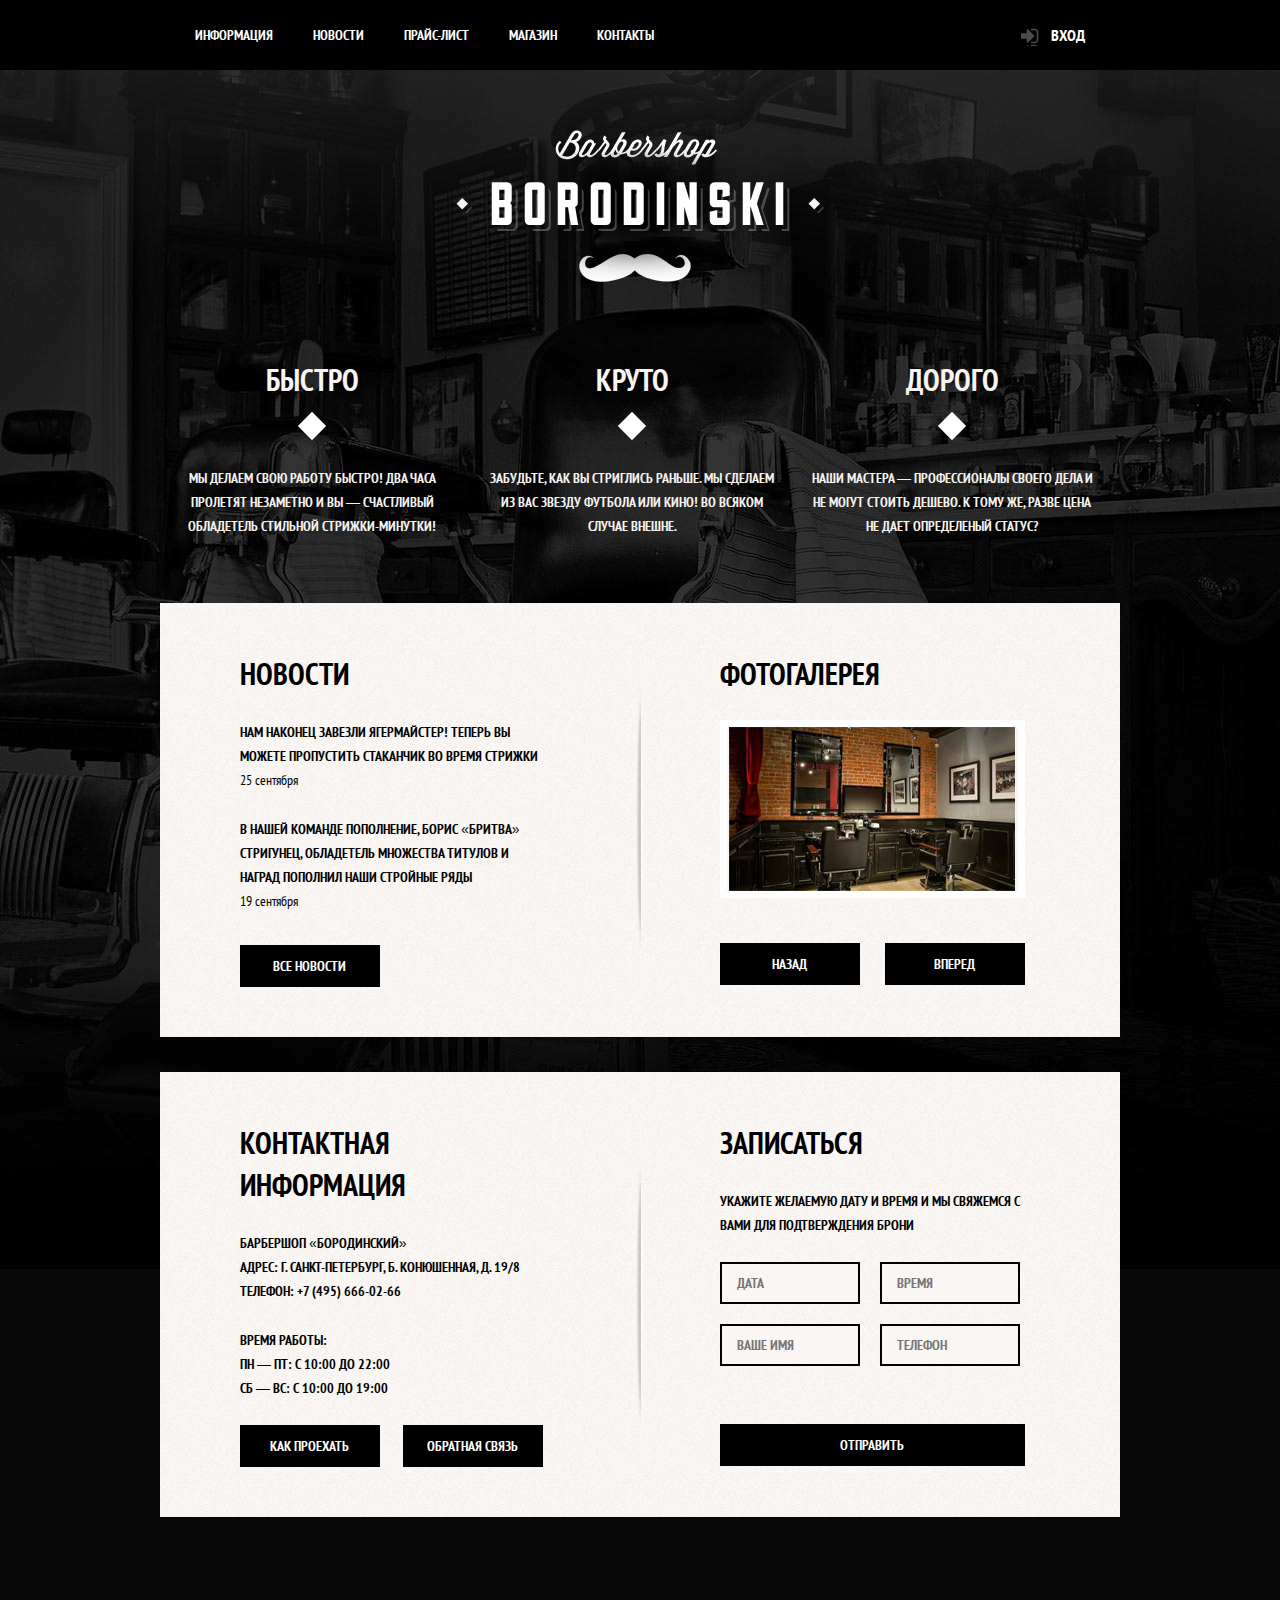
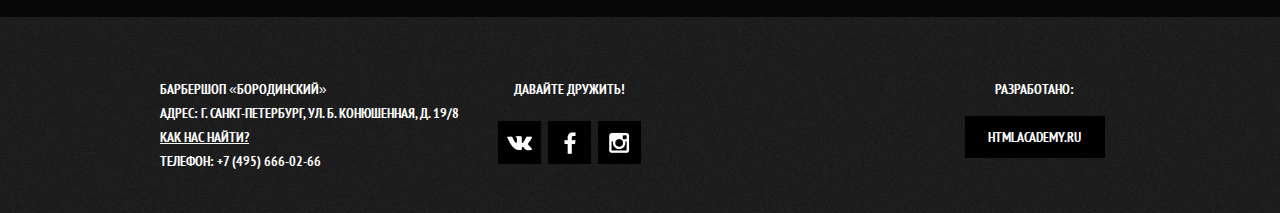
<file: src/index.html>
<!DOCTYPE html>
<html lang="ru">
<head>
  <meta charset="UTF-8">
  <meta name="viewport" content="width=device-width, initial-scale=1.0">
  <meta http-equiv="X-UA-Compatible" content="ie=edge">
  <link rel="stylesheet" href="assets/styles/style.css">
  <title>Барбершоп "Бородинский"</title>
</head>
<body class="main-body">

  <header class="main_header">
    <div class="top-menu">
      <div class="container">
        <div class="row top-menu__flex">
          <div class="col-md-10">
            <ul class="top-menu_nav">
              <li><a href="#">ИНФОРМАЦИЯ</a></li>
              <li><a href="#">НОВОСТИ</a></li>
              <li><a href="price.html" target="_blank">ПРАЙС-ЛИСТ</a></li>
              <li><a href="shop-page-2.html" target="_blank">МАГАЗИН</a></li>
              <li><a href="#">КОНТАКТЫ</a></li>
            </ul>
          </div>
          <div class="col-md-2 clearfix">
            <div class="user-block">
                <a href="#" class="login">ВХОД</a>
            </div>
          </div>
        </div>
      </div>
    </div>
  </header>
  <main class="container">
    <div class="row">
      <div class="col-md-12">
        <div class="big-logo">
            <img src="assets/images/big-logo.png" width="368" 
            height="204" alt="Барбершоп "Бородинский"">
        </div>
      </div>
      <section class="features">
        <div class="col-md-4">
          <div class="features-item">
            <b class="features-item_name">БЫСТРО</b>
            <p>МЫ ДЕЛАЕМ СВОЮ РАБОТУ БЫСТРО!
               ДВА ЧАСА ПРОЛЕТЯТ НЕЗАМЕТНО 
               И ВЫ — СЧАСТЛИВЫЙ ОБЛАДЕТЕЛЬ 
               СТИЛЬНОЙ СТРИЖКИ-МИНУТКИ!</p>
          </div>
        </div>
        <div class="col-md-4">
          <div class="features-item">
            <b class="features-item_name">КРУТО</b>
            <p>ЗАБУДЬТЕ, КАК ВЫ СТРИГЛИСЬ РАНЬШЕ.
                МЫ СДЕЛАЕМ ИЗ ВАС ЗВЕЗДУ ФУТБОЛА ИЛИ КИНО!
                ВО ВСЯКОМ СЛУЧАЕ ВНЕШНЕ.</p>
          </div>
        </div>
        <div class="col-md-4">
          <div class="features-item">
            <b class="features-item_name">ДОРОГО</b>
            <p>НАШИ МАСТЕРА — ПРОФЕССИОНАЛЫ СВОЕГО ДЕЛА
               И НЕ МОГУТ СТОИТЬ ДЕШЕВО. К ТОМУ ЖЕ, 
               РАЗВЕ ЦЕНА НЕ ДАЕТ ОПРЕДЕЛЕНЫЙ СТАТУС?</p>
          </div>
        </div>
      </section>
    </div>
        <div class="row index-content">
          <div class="col-md-1"></div>
          <div class="col-md-4">
            <h2 class="index-content_title">НОВОСТИ</h2>
            <ul class="news-preview">
              <li>
                <p>НАМ НАКОНЕЦ ЗАВЕЗЛИ ЯГЕРМАЙСТЕР! ТЕПЕРЬ ВЫ 
                  МОЖЕТЕ ПРОПУСТИТЬ СТАКАНЧИК ВО ВРЕМЯ СТРИЖКИ
                </p>
                <time datetime="2016-09-25">25 сентября</time>
              </li>
              <li>
                <p>В НАШЕЙ КОМАНДЕ ПОПОЛНЕНИЕ, БОРИС «БРИТВА» СТРИГУНЕЦ,
                   ОБЛАДЕТЕЛЬ МНОЖЕСТВА ТИТУЛОВ И НАГРАД ПОПОЛНИЛ НАШИ СТРОЙНЫЕ РЯДЫ
                </p>
                <time datetime="2016-09-19">19 сентября</time>
              </li>
            </ul>
            <a href="#" class="btn">ВСЕ НОВОСТИ</a>
          </div>
          <div class="col-md-1"></div>
          <div class="col-md-1"></div>
          <div class="col-md-4">
            <h2 class="index-content_title">ФОТОГАЛЕРЕЯ</h2>
            <div class="gallery">
              <figure class="gallery-content">
                <img src="assets/images/gallery-1.jpg" width="286" height="164" alt="barbeshop hall">
              </figure>
              <button class="btn gallery-prew">НАЗАД</button>
              <button class="btn gallery-next">ВПЕРЕД</button>
            </div>
          </div>
          <div class="col-md-1"></div>
        </div>
        <div class="row index-content">
          <div class="col-md-1"></div>
          <div class="col-md-4">
            <h2 class="index-content_title">КОНТАКТНАЯ ИНФОРМАЦИЯ</h2>
            <p>БАРБЕРШОП «БОРОДИНСКИЙ»<br>
                АДРЕС: Г. САНКТ-ПЕТЕРБУРГ, Б. КОНЮШЕННАЯ, Д. 19/8<br>
                ТЕЛЕФОН: +7 (495) 666-02-66</p>
            <p>ВРЕМЯ РАБОТЫ:<br>   
                ПН — ПТ: С 10:00 ДО 22:00<br>
                СБ — ВС: С 10:00 ДО 19:00</p>
            <a href="#" class="btn index-content-btn__left js-open-map">КАК ПРОЕХАТЬ</a>
            <a href="#" class="btn">ОБРАТНАЯ СВЯЗЬ</a>
          </div>
          <div class="col-md-1"></div>
          <div class="col-md-1"></div>
          <div class="col-md-4">
            <h2 class="index-content_title">ЗАПИСАТЬСЯ</h2>
            <p>УКАЖИТЕ ЖЕЛАЕМУЮ ДАТУ И ВРЕМЯ И МЫ СВЯЖЕМСЯ С ВАМИ ДЛЯ ПОДТВЕРЖДЕНИЯ БРОНИ</p>
            <form action="https://echo.htmlacademy.ru" method="post" class="meeting-form">
              <input type="text" class="left-input" name="date" value="" placeholder="ДАТА">
              <input type="text" name="time" value="" placeholder="ВРЕМЯ">
              <input type="text" class="left-input" name="name" value="" placeholder="ВАШЕ ИМЯ">
              <input type="tel" name="phone" value="" placeholder="ТЕЛЕФОН">
              <button class="btn" type="button">ОТПРАВИТЬ</button>
            </form>
          </div>
          <div class="col-md-1"></div>
        </div>
  </main>

  <footer class="main-footer">
    <div class="container">
      <div class="row">
        <div class="col-md-4">
          <secton class="footer-contact">
              БАРБЕРШОП «БОРОДИНСКИЙ»<br>
              АДРЕС: Г. САНКТ-ПЕТЕРБУРГ, УЛ. Б. КОНЮШЕННАЯ, Д. 19/8<br>
              <a href="#">КАК НАС НАЙТИ?</a><br>
              ТЕЛЕФОН: +7 (495) 666-02-66
          </secton>
        </div>
        <div class="col-md-4">
            <secton class="footer-social">
              <p>ДАВАЙТЕ ДРУЖИТЬ!</p>
              <a href="#" class="social-btn social-btn-vk">Вконтакте</a>
              <a href="#" class="social-btn social-btn-fb">Фейсбук</a>
              <a href="#" class="social-btn social-btn-inst">Инстаграмм</a>
            </secton>
        </div>
        <div class="col-md-4 clearfix">
            <secton class="footer-copyright">
              <p>РАЗРАБОТАНО:</p>
              <a href="https://htmlacademy.ru" class="btn" target="blank">htmlacademy.ru</a>
            </secton>
        </div>
      </div>
    </div>
  </footer>

  <div class="modal-content">
    <button class="modal-content-close"
     type="button" title=
     "Закрыть">Закрыть</button>
     <h2 class="modal-content-title">ЛИЧНЫЙ КАБИНЕТ</h2>
     <p>ВВедите пожалуйста свой логин и пароль</p>
     <form action="https://echo.htmlacademy.ru"
      method="post" class="login-form">
        <input type="text" class="icon-user"
         name="login" placeholder="ЛОГИН">
         <input type="password" class="icon-password"
         name="password" placeholder="ПАРОЛЬ">
         <label class="login-checkbox">
          <input type="checkbox" name="remember">
           <span class="checkbox-indicator"></span>
           ЗАПОМНИТЕ МЕНЯ
          </label>
          <a href="#" class="restore">Я ЗАБЫЛ ПАРОЛЬ!</a>
          <button class="btn" type="submit">ВОЙТИ</button> 
    </form>
  </div>
  <div class="modal-overlay"></div>
  <div-- class="modal-content-map">
    <button class="modal-content-close" 
    type="button" title="Закрыть">Закрыть</button>
    <div class="yandex-map" id="yandex.map"></div>
    <!--div class="google-map"-->
      <!--iframe src="https://yandex.ua/map-widget/v1/?um=constructor%3A9e1178ff4f6f277fb5f4eb18654ba4942ed4bc7d6eb863647c090bf69cde0402&amp;lang=ru_UA&amp;scroll=true&amp;source=constructor" width="100%" height="560" frameborder="0"></iframe-->
    <!--/div-->
  </div>

<script src="assets/javascripts/app.js"></script>
<script type="text/javascript" charset="utf-8" async src="https://api-maps.yandex.ru/services/constructor/1.0/js/?um=constructor%3A21c512446e24a32987f487ae5b6fe753fbc7813746662e6e3cdf367a4b180001&amp;width=766&amp;height=560&amp;id=yandex.map&amp;lang=ru_UA&amp;scroll=true"></script>

</body>
</html>
<!--iframe src="https://www.google.com/maps/embed?pb=!1m18!1m12!1m3!1d1998.5991043651568!2d30.320894616295742!3d59.938794181876276!2m3!1f0!2f0!3f0!3m2!1i1024!2i768!4f13.1!3m3!1m2!1s0x4696310fca5ba729%3A0xea9c53d4493c879f!2z0JHQvtC70YzRiNCw0Y8g0JrQvtC90Y7RiNC10L3QvdCw0Y8g0YPQuy4sIDE5LCDQodCw0L3QutGCLdCf0LXRgtC10YDQsdGD0YDQsywgMTkxMTg2!5e0!3m2!1sru!2sru!4v1504907410026" width="766" height="560" frameborder="0" style="border:0" allowfullscreen></iframe-->
</file>
<file: src/assets/styles/style.css>
/*! normalize.css v7.0.0 | MIT License | github.com/necolas/normalize.css */

/* Document
   ========================================================================== */

/**
 * 1. Correct the line height in all browsers.
 * 2. Prevent adjustments of font size after orientation changes in
 *    IE on Windows Phone and in iOS.
 */

html {
  line-height: 1.15; /* 1 */
  -ms-text-size-adjust: 100%; /* 2 */
  -webkit-text-size-adjust: 100%; /* 2 */
}

/* Sections
   ========================================================================== */

/**
 * Remove the margin in all browsers (opinionated).
 */

body {
  margin: 0;
}

/**
 * Add the correct display in IE 9-.
 */

article,
aside,
footer,
header,
nav,
section {
  display: block;
}

/**
 * Correct the font size and margin on `h1` elements within `section` and
 * `article` contexts in Chrome, Firefox, and Safari.
 */

h1 {
  font-size: 2em;
  margin: 0.67em 0;
}

/* Grouping content
   ========================================================================== */

/**
 * Add the correct display in IE 9-.
 * 1. Add the correct display in IE.
 */

figcaption,
figure,
main { /* 1 */
  display: block;
}

/**
 * Add the correct margin in IE 8.
 */

figure {
  margin: 1em 40px;
}

/**
 * 1. Add the correct box sizing in Firefox.
 * 2. Show the overflow in Edge and IE.
 */

hr {
  box-sizing: content-box; /* 1 */
  height: 0; /* 1 */
  overflow: visible; /* 2 */
}

/**
 * 1. Correct the inheritance and scaling of font size in all browsers.
 * 2. Correct the odd `em` font sizing in all browsers.
 */

pre {
  font-family: monospace, monospace; /* 1 */
  font-size: 1em; /* 2 */
}

/* Text-level semantics
   ========================================================================== */

/**
 * 1. Remove the gray background on active links in IE 10.
 * 2. Remove gaps in links underline in iOS 8+ and Safari 8+.
 */

a {
  background-color: transparent; /* 1 */
  -webkit-text-decoration-skip: objects; /* 2 */
}

/**
 * 1. Remove the bottom border in Chrome 57- and Firefox 39-.
 * 2. Add the correct text decoration in Chrome, Edge, IE, Opera, and Safari.
 */

abbr[title] {
  border-bottom: none; /* 1 */
  text-decoration: underline; /* 2 */
  text-decoration: underline dotted; /* 2 */
}

/**
 * Prevent the duplicate application of `bolder` by the next rule in Safari 6.
 */

b,
strong {
  font-weight: inherit;
}

/**
 * Add the correct font weight in Chrome, Edge, and Safari.
 */

b,
strong {
  font-weight: bolder;
}

/**
 * 1. Correct the inheritance and scaling of font size in all browsers.
 * 2. Correct the odd `em` font sizing in all browsers.
 */

code,
kbd,
samp {
  font-family: monospace, monospace; /* 1 */
  font-size: 1em; /* 2 */
}

/**
 * Add the correct font style in Android 4.3-.
 */

dfn {
  font-style: italic;
}

/**
 * Add the correct background and color in IE 9-.
 */

mark {
  background-color: #ff0;
  color: #000;
}

/**
 * Add the correct font size in all browsers.
 */

small {
  font-size: 80%;
}

/**
 * Prevent `sub` and `sup` elements from affecting the line height in
 * all browsers.
 */

sub,
sup {
  font-size: 75%;
  line-height: 0;
  position: relative;
  vertical-align: baseline;
}

sub {
  bottom: -0.25em;
}

sup {
  top: -0.5em;
}

/* Embedded content
   ========================================================================== */

/**
 * Add the correct display in IE 9-.
 */

audio,
video {
  display: inline-block;
}

/**
 * Add the correct display in iOS 4-7.
 */

audio:not([controls]) {
  display: none;
  height: 0;
}

/**
 * Remove the border on images inside links in IE 10-.
 */

img {
  border-style: none;
}

/**
 * Hide the overflow in IE.
 */

svg:not(:root) {
  overflow: hidden;
}

/* Forms
   ========================================================================== */

/**
 * 1. Change the font styles in all browsers (opinionated).
 * 2. Remove the margin in Firefox and Safari.
 */

button,
input,
optgroup,
select,
textarea {
  font-family: sans-serif; /* 1 */
  font-size: 100%; /* 1 */
  line-height: 1.15; /* 1 */
  margin: 0; /* 2 */
}

/**
 * Show the overflow in IE.
 * 1. Show the overflow in Edge.
 */

button,
input { /* 1 */
  overflow: visible;
}

/**
 * Remove the inheritance of text transform in Edge, Firefox, and IE.
 * 1. Remove the inheritance of text transform in Firefox.
 */

button,
select { /* 1 */
  text-transform: none;
}

/**
 * 1. Prevent a WebKit bug where (2) destroys native `audio` and `video`
 *    controls in Android 4.
 * 2. Correct the inability to style clickable types in iOS and Safari.
 */

button,
html [type="button"], /* 1 */
[type="reset"],
[type="submit"] {
  -webkit-appearance: button; /* 2 */
}

/**
 * Remove the inner border and padding in Firefox.
 */

button::-moz-focus-inner,
[type="button"]::-moz-focus-inner,
[type="reset"]::-moz-focus-inner,
[type="submit"]::-moz-focus-inner {
  border-style: none;
  padding: 0;
}

/**
 * Restore the focus styles unset by the previous rule.
 */

button:-moz-focusring,
[type="button"]:-moz-focusring,
[type="reset"]:-moz-focusring,
[type="submit"]:-moz-focusring {
  outline: 1px dotted ButtonText;
}

/**
 * Correct the padding in Firefox.
 */

fieldset {
  padding: 0.35em 0.75em 0.625em;
}

/**
 * 1. Correct the text wrapping in Edge and IE.
 * 2. Correct the color inheritance from `fieldset` elements in IE.
 * 3. Remove the padding so developers are not caught out when they zero out
 *    `fieldset` elements in all browsers.
 */

legend {
  box-sizing: border-box; /* 1 */
  color: inherit; /* 2 */
  display: table; /* 1 */
  max-width: 100%; /* 1 */
  padding: 0; /* 3 */
  white-space: normal; /* 1 */
}

/**
 * 1. Add the correct display in IE 9-.
 * 2. Add the correct vertical alignment in Chrome, Firefox, and Opera.
 */

progress {
  display: inline-block; /* 1 */
  vertical-align: baseline; /* 2 */
}

/**
 * Remove the default vertical scrollbar in IE.
 */

textarea {
  overflow: auto;
}

/**
 * 1. Add the correct box sizing in IE 10-.
 * 2. Remove the padding in IE 10-.
 */

[type="checkbox"],
[type="radio"] {
  box-sizing: border-box; /* 1 */
  padding: 0; /* 2 */
}

/**
 * Correct the cursor style of increment and decrement buttons in Chrome.
 */

[type="number"]::-webkit-inner-spin-button,
[type="number"]::-webkit-outer-spin-button {
  height: auto;
}

/**
 * 1. Correct the odd appearance in Chrome and Safari.
 * 2. Correct the outline style in Safari.
 */

[type="search"] {
  -webkit-appearance: textfield; /* 1 */
  outline-offset: -2px; /* 2 */
}

/**
 * Remove the inner padding and cancel buttons in Chrome and Safari on macOS.
 */

[type="search"]::-webkit-search-cancel-button,
[type="search"]::-webkit-search-decoration {
  -webkit-appearance: none;
}

/**
 * 1. Correct the inability to style clickable types in iOS and Safari.
 * 2. Change font properties to `inherit` in Safari.
 */

::-webkit-file-upload-button {
  -webkit-appearance: button; /* 1 */
  font: inherit; /* 2 */
}

/* Interactive
   ========================================================================== */

/*
 * Add the correct display in IE 9-.
 * 1. Add the correct display in Edge, IE, and Firefox.
 */

details, /* 1 */
menu {
  display: block;
}

/*
 * Add the correct display in all browsers.
 */

summary {
  display: list-item;
}

/* Scripting
   ========================================================================== */

/**
 * Add the correct display in IE 9-.
 */

canvas {
  display: inline-block;
}

/**
 * Add the correct display in IE.
 */

template {
  display: none;
}

/* Hidden
   ========================================================================== */

/**
 * Add the correct display in IE 10-.
 */

[hidden] {
  display: none;
}

/*!
 * Bootstrap v3.3.1 (http://getbootstrap.com)
 * Copyright 2011-2014 Twitter, Inc.
 * Licensed under MIT (https://github.com/twbs/bootstrap/blob/master/LICENSE)
 */

/*!
 * Generated using the Bootstrap Customizer (http://getbootstrap.com/customize/?id=386c1c225836e5ea6820)
 * Config saved to config.json and https://gist.github.com/386c1c225836e5ea6820
 */

/*! normalize.css v3.0.2 | MIT License | git.io/normalize */

html{font-family:sans-serif;-ms-text-size-adjust:100%;-webkit-text-size-adjust:100%}

body{margin:0}

article,aside,details,figcaption,figure,footer,header,hgroup,main,menu,nav,section,summary{display:block}

audio,canvas,progress,video{display:inline-block;vertical-align:baseline}

audio:not([controls]){display:none;height:0}

[hidden],template{display:none}

a{background-color:transparent}

a:active,a:hover{outline:0}

abbr[title]{border-bottom:1px dotted}

b,strong{font-weight:bold}

dfn{font-style:italic}

h1{font-size:2em;margin:0.67em 0}

mark{background:#ff0;color:#000}

small{font-size:80%}

sub,sup{font-size:75%;line-height:0;position:relative;vertical-align:baseline}

sup{top:-0.5em}

sub{bottom:-0.25em}

img{border:0}

svg:not(:root){overflow:hidden}

figure{margin:1em 40px}

hr{-moz-box-sizing:content-box;-webkit-box-sizing:content-box;box-sizing:content-box;height:0}

pre{overflow:auto}

code,kbd,pre,samp{font-family:monospace, monospace;font-size:1em}

button,input,optgroup,select,textarea{color:inherit;font:inherit;margin:0}

button{overflow:visible}

button,select{text-transform:none}

button,html input[type="button"],input[type="reset"],input[type="submit"]{-webkit-appearance:button;cursor:pointer}

button[disabled],html input[disabled]{cursor:default}

button::-moz-focus-inner,input::-moz-focus-inner{border:0;padding:0}

input{line-height:normal}

input[type="checkbox"],input[type="radio"]{-webkit-box-sizing:border-box;-moz-box-sizing:border-box;box-sizing:border-box;padding:0}

input[type="number"]::-webkit-inner-spin-button,input[type="number"]::-webkit-outer-spin-button{height:auto}

input[type="search"]{-webkit-appearance:textfield;-moz-box-sizing:content-box;-webkit-box-sizing:content-box;box-sizing:content-box}

input[type="search"]::-webkit-search-cancel-button,input[type="search"]::-webkit-search-decoration{-webkit-appearance:none}

fieldset{border:1px solid #c0c0c0;margin:0 2px;padding:0.35em 0.625em 0.75em}

legend{border:0;padding:0}

textarea{overflow:auto}

optgroup{font-weight:bold}

table{border-collapse:collapse;border-spacing:0}

td,th{padding:0}

*{-webkit-box-sizing:border-box;-moz-box-sizing:border-box;box-sizing:border-box}

*:before,*:after{-webkit-box-sizing:border-box;-moz-box-sizing:border-box;box-sizing:border-box}

html{font-size:10px;-webkit-tap-highlight-color:rgba(0,0,0,0)}

body{font-family:"Helvetica Neue",Helvetica,Arial,sans-serif;font-size:14px;line-height:1.42857143;color:#333;background-color:#fff}

input,button,select,textarea{font-family:inherit;font-size:inherit;line-height:inherit}

a{color:#337ab7;text-decoration:none}

a:focus{outline:thin dotted;outline:5px auto -webkit-focus-ring-color;outline-offset:-2px}

figure{margin:0}

img{vertical-align:middle}

.img-responsive{display:block;max-width:100%;height:auto}

.img-rounded{border-radius:6px}

.img-thumbnail{padding:4px;line-height:1.42857143;background-color:#fff;border:1px solid #ddd;border-radius:4px;-webkit-transition:all .2s ease-in-out;-o-transition:all .2s ease-in-out;transition:all .2s ease-in-out;display:inline-block;max-width:100%;height:auto}

.img-circle{border-radius:50%}

hr{margin-top:20px;margin-bottom:20px;border:0;border-top:1px solid #eee}

.sr-only{position:absolute;width:1px;height:1px;margin:-1px;padding:0;overflow:hidden;clip:rect(0, 0, 0, 0);border:0}

.sr-only-focusable:active,.sr-only-focusable:focus{position:static;width:auto;height:auto;margin:0;overflow:visible;clip:auto}

.container{margin-right:auto;margin-left:auto;padding-left:15px;padding-right:15px}

@media (min-width:768px){.container{width:750px}}

@media (min-width:992px){.container{width:970px}}

@media (min-width:1200px){.container{width:1170px}}

.container-fluid{margin-right:auto;margin-left:auto;padding-left:15px;padding-right:15px}

.row{margin-left:-15px;margin-right:-15px}

.col-xs-1, .col-sm-1, .col-md-1, .col-lg-1, .col-xs-2, .col-sm-2, .col-md-2, .col-lg-2, .col-xs-3, .col-sm-3, .col-md-3, .col-lg-3, .col-xs-4, .col-sm-4, .col-md-4, .col-lg-4, .col-xs-5, .col-sm-5, .col-md-5, .col-lg-5, .col-xs-6, .col-sm-6, .col-md-6, .col-lg-6, .col-xs-7, .col-sm-7, .col-md-7, .col-lg-7, .col-xs-8, .col-sm-8, .col-md-8, .col-lg-8, .col-xs-9, .col-sm-9, .col-md-9, .col-lg-9, .col-xs-10, .col-sm-10, .col-md-10, .col-lg-10, .col-xs-11, .col-sm-11, .col-md-11, .col-lg-11, .col-xs-12, .col-sm-12, .col-md-12, .col-lg-12{position:relative;min-height:1px;padding-left:15px;padding-right:15px}

.col-xs-1, .col-xs-2, .col-xs-3, .col-xs-4, .col-xs-5, .col-xs-6, .col-xs-7, .col-xs-8, .col-xs-9, .col-xs-10, .col-xs-11, .col-xs-12{float:left}

.col-xs-12{width:100%}

.col-xs-11{width:91.66666667%}

.col-xs-10{width:83.33333333%}

.col-xs-9{width:75%}

.col-xs-8{width:66.66666667%}

.col-xs-7{width:58.33333333%}

.col-xs-6{width:50%}

.col-xs-5{width:41.66666667%}

.col-xs-4{width:33.33333333%}

.col-xs-3{width:25%}

.col-xs-2{width:16.66666667%}

.col-xs-1{width:8.33333333%}

.col-xs-pull-12{right:100%}

.col-xs-pull-11{right:91.66666667%}

.col-xs-pull-10{right:83.33333333%}

.col-xs-pull-9{right:75%}

.col-xs-pull-8{right:66.66666667%}

.col-xs-pull-7{right:58.33333333%}

.col-xs-pull-6{right:50%}

.col-xs-pull-5{right:41.66666667%}

.col-xs-pull-4{right:33.33333333%}

.col-xs-pull-3{right:25%}

.col-xs-pull-2{right:16.66666667%}

.col-xs-pull-1{right:8.33333333%}

.col-xs-pull-0{right:auto}

.col-xs-push-12{left:100%}

.col-xs-push-11{left:91.66666667%}

.col-xs-push-10{left:83.33333333%}

.col-xs-push-9{left:75%}

.col-xs-push-8{left:66.66666667%}

.col-xs-push-7{left:58.33333333%}

.col-xs-push-6{left:50%}

.col-xs-push-5{left:41.66666667%}

.col-xs-push-4{left:33.33333333%}

.col-xs-push-3{left:25%}

.col-xs-push-2{left:16.66666667%}

.col-xs-push-1{left:8.33333333%}

.col-xs-push-0{left:auto}

.col-xs-offset-12{margin-left:100%}

.col-xs-offset-11{margin-left:91.66666667%}

.col-xs-offset-10{margin-left:83.33333333%}

.col-xs-offset-9{margin-left:75%}

.col-xs-offset-8{margin-left:66.66666667%}

.col-xs-offset-7{margin-left:58.33333333%}

.col-xs-offset-6{margin-left:50%}

.col-xs-offset-5{margin-left:41.66666667%}

.col-xs-offset-4{margin-left:33.33333333%}

.col-xs-offset-3{margin-left:25%}

.col-xs-offset-2{margin-left:16.66666667%}

.col-xs-offset-1{margin-left:8.33333333%}

.col-xs-offset-0{margin-left:0}

@media (min-width:768px){.col-sm-1, .col-sm-2, .col-sm-3, .col-sm-4, .col-sm-5, .col-sm-6, .col-sm-7, .col-sm-8, .col-sm-9, .col-sm-10, .col-sm-11, .col-sm-12{float:left}.col-sm-12{width:100%}.col-sm-11{width:91.66666667%}.col-sm-10{width:83.33333333%}.col-sm-9{width:75%}.col-sm-8{width:66.66666667%}.col-sm-7{width:58.33333333%}.col-sm-6{width:50%}.col-sm-5{width:41.66666667%}.col-sm-4{width:33.33333333%}.col-sm-3{width:25%}.col-sm-2{width:16.66666667%}.col-sm-1{width:8.33333333%}.col-sm-pull-12{right:100%}.col-sm-pull-11{right:91.66666667%}.col-sm-pull-10{right:83.33333333%}.col-sm-pull-9{right:75%}.col-sm-pull-8{right:66.66666667%}.col-sm-pull-7{right:58.33333333%}.col-sm-pull-6{right:50%}.col-sm-pull-5{right:41.66666667%}.col-sm-pull-4{right:33.33333333%}.col-sm-pull-3{right:25%}.col-sm-pull-2{right:16.66666667%}.col-sm-pull-1{right:8.33333333%}.col-sm-pull-0{right:auto}.col-sm-push-12{left:100%}.col-sm-push-11{left:91.66666667%}.col-sm-push-10{left:83.33333333%}.col-sm-push-9{left:75%}.col-sm-push-8{left:66.66666667%}.col-sm-push-7{left:58.33333333%}.col-sm-push-6{left:50%}.col-sm-push-5{left:41.66666667%}.col-sm-push-4{left:33.33333333%}.col-sm-push-3{left:25%}.col-sm-push-2{left:16.66666667%}.col-sm-push-1{left:8.33333333%}.col-sm-push-0{left:auto}.col-sm-offset-12{margin-left:100%}.col-sm-offset-11{margin-left:91.66666667%}.col-sm-offset-10{margin-left:83.33333333%}.col-sm-offset-9{margin-left:75%}.col-sm-offset-8{margin-left:66.66666667%}.col-sm-offset-7{margin-left:58.33333333%}.col-sm-offset-6{margin-left:50%}.col-sm-offset-5{margin-left:41.66666667%}.col-sm-offset-4{margin-left:33.33333333%}.col-sm-offset-3{margin-left:25%}.col-sm-offset-2{margin-left:16.66666667%}.col-sm-offset-1{margin-left:8.33333333%}.col-sm-offset-0{margin-left:0}}

@media (min-width:992px){.col-md-1, .col-md-2, .col-md-3, .col-md-4, .col-md-5, .col-md-6, .col-md-7, .col-md-8, .col-md-9, .col-md-10, .col-md-11, .col-md-12{float:left}.col-md-12{width:100%}.col-md-11{width:91.66666667%}.col-md-10{width:83.33333333%}.col-md-9{width:75%}.col-md-8{width:66.66666667%}.col-md-7{width:58.33333333%}.col-md-6{width:50%}.col-md-5{width:41.66666667%}.col-md-4{width:33.33333333%}.col-md-3{width:25%}.col-md-2{width:16.66666667%}.col-md-1{width:8.33333333%}.col-md-pull-12{right:100%}.col-md-pull-11{right:91.66666667%}.col-md-pull-10{right:83.33333333%}.col-md-pull-9{right:75%}.col-md-pull-8{right:66.66666667%}.col-md-pull-7{right:58.33333333%}.col-md-pull-6{right:50%}.col-md-pull-5{right:41.66666667%}.col-md-pull-4{right:33.33333333%}.col-md-pull-3{right:25%}.col-md-pull-2{right:16.66666667%}.col-md-pull-1{right:8.33333333%}.col-md-pull-0{right:auto}.col-md-push-12{left:100%}.col-md-push-11{left:91.66666667%}.col-md-push-10{left:83.33333333%}.col-md-push-9{left:75%}.col-md-push-8{left:66.66666667%}.col-md-push-7{left:58.33333333%}.col-md-push-6{left:50%}.col-md-push-5{left:41.66666667%}.col-md-push-4{left:33.33333333%}.col-md-push-3{left:25%}.col-md-push-2{left:16.66666667%}.col-md-push-1{left:8.33333333%}.col-md-push-0{left:auto}.col-md-offset-12{margin-left:100%}.col-md-offset-11{margin-left:91.66666667%}.col-md-offset-10{margin-left:83.33333333%}.col-md-offset-9{margin-left:75%}.col-md-offset-8{margin-left:66.66666667%}.col-md-offset-7{margin-left:58.33333333%}.col-md-offset-6{margin-left:50%}.col-md-offset-5{margin-left:41.66666667%}.col-md-offset-4{margin-left:33.33333333%}.col-md-offset-3{margin-left:25%}.col-md-offset-2{margin-left:16.66666667%}.col-md-offset-1{margin-left:8.33333333%}.col-md-offset-0{margin-left:0}}

@media (min-width:1200px){.col-lg-1, .col-lg-2, .col-lg-3, .col-lg-4, .col-lg-5, .col-lg-6, .col-lg-7, .col-lg-8, .col-lg-9, .col-lg-10, .col-lg-11, .col-lg-12{float:left}.col-lg-12{width:100%}.col-lg-11{width:91.66666667%}.col-lg-10{width:83.33333333%}.col-lg-9{width:75%}.col-lg-8{width:66.66666667%}.col-lg-7{width:58.33333333%}.col-lg-6{width:50%}.col-lg-5{width:41.66666667%}.col-lg-4{width:33.33333333%}.col-lg-3{width:25%}.col-lg-2{width:16.66666667%}.col-lg-1{width:8.33333333%}.col-lg-pull-12{right:100%}.col-lg-pull-11{right:91.66666667%}.col-lg-pull-10{right:83.33333333%}.col-lg-pull-9{right:75%}.col-lg-pull-8{right:66.66666667%}.col-lg-pull-7{right:58.33333333%}.col-lg-pull-6{right:50%}.col-lg-pull-5{right:41.66666667%}.col-lg-pull-4{right:33.33333333%}.col-lg-pull-3{right:25%}.col-lg-pull-2{right:16.66666667%}.col-lg-pull-1{right:8.33333333%}.col-lg-pull-0{right:auto}.col-lg-push-12{left:100%}.col-lg-push-11{left:91.66666667%}.col-lg-push-10{left:83.33333333%}.col-lg-push-9{left:75%}.col-lg-push-8{left:66.66666667%}.col-lg-push-7{left:58.33333333%}.col-lg-push-6{left:50%}.col-lg-push-5{left:41.66666667%}.col-lg-push-4{left:33.33333333%}.col-lg-push-3{left:25%}.col-lg-push-2{left:16.66666667%}.col-lg-push-1{left:8.33333333%}.col-lg-push-0{left:auto}.col-lg-offset-12{margin-left:100%}.col-lg-offset-11{margin-left:91.66666667%}.col-lg-offset-10{margin-left:83.33333333%}.col-lg-offset-9{margin-left:75%}.col-lg-offset-8{margin-left:66.66666667%}.col-lg-offset-7{margin-left:58.33333333%}.col-lg-offset-6{margin-left:50%}.col-lg-offset-5{margin-left:41.66666667%}.col-lg-offset-4{margin-left:33.33333333%}.col-lg-offset-3{margin-left:25%}.col-lg-offset-2{margin-left:16.66666667%}.col-lg-offset-1{margin-left:8.33333333%}.col-lg-offset-0{margin-left:0}}

.clearfix:before,.clearfix:after,.container:before,.container:after,.container-fluid:before,.container-fluid:after,.row:before,.row:after{content:" ";display:table}

.clearfix:after,.container:after,.container-fluid:after,.row:after{clear:both}

.center-block{display:block;margin-left:auto;margin-right:auto}

.pull-right{float:right !important}

.pull-left{float:left !important}

.hide{display:none !important}

.show{display:block !important}

.invisible{visibility:hidden}

.text-hide{font:0/0 a;color:transparent;text-shadow:none;background-color:transparent;border:0}

.hidden{display:none !important;visibility:hidden !important}

.affix{position:fixed}

@-ms-viewport{width:device-width}

.visible-xs,.visible-sm,.visible-md,.visible-lg{display:none !important}

.visible-xs-block,.visible-xs-inline,.visible-xs-inline-block,.visible-sm-block,.visible-sm-inline,.visible-sm-inline-block,.visible-md-block,.visible-md-inline,.visible-md-inline-block,.visible-lg-block,.visible-lg-inline,.visible-lg-inline-block{display:none !important}

@media (max-width:767px){.visible-xs{display:block !important}table.visible-xs{display:table}tr.visible-xs{display:table-row !important}th.visible-xs,td.visible-xs{display:table-cell !important}}

@media (max-width:767px){.visible-xs-block{display:block !important}}

@media (max-width:767px){.visible-xs-inline{display:inline !important}}

@media (max-width:767px){.visible-xs-inline-block{display:inline-block !important}}

@media (min-width:768px) and (max-width:991px){.visible-sm{display:block !important}table.visible-sm{display:table}tr.visible-sm{display:table-row !important}th.visible-sm,td.visible-sm{display:table-cell !important}}

@media (min-width:768px) and (max-width:991px){.visible-sm-block{display:block !important}}

@media (min-width:768px) and (max-width:991px){.visible-sm-inline{display:inline !important}}

@media (min-width:768px) and (max-width:991px){.visible-sm-inline-block{display:inline-block !important}}

@media (min-width:992px) and (max-width:1199px){.visible-md{display:block !important}table.visible-md{display:table}tr.visible-md{display:table-row !important}th.visible-md,td.visible-md{display:table-cell !important}}

@media (min-width:992px) and (max-width:1199px){.visible-md-block{display:block !important}}

@media (min-width:992px) and (max-width:1199px){.visible-md-inline{display:inline !important}}

@media (min-width:992px) and (max-width:1199px){.visible-md-inline-block{display:inline-block !important}}

@media (min-width:1200px){.visible-lg{display:block !important}table.visible-lg{display:table}tr.visible-lg{display:table-row !important}th.visible-lg,td.visible-lg{display:table-cell !important}}

@media (min-width:1200px){.visible-lg-block{display:block !important}}

@media (min-width:1200px){.visible-lg-inline{display:inline !important}}

@media (min-width:1200px){.visible-lg-inline-block{display:inline-block !important}}

@media (max-width:767px){.hidden-xs{display:none !important}}

@media (min-width:768px) and (max-width:991px){.hidden-sm{display:none !important}}

@media (min-width:992px) and (max-width:1199px){.hidden-md{display:none !important}}

@media (min-width:1200px){.hidden-lg{display:none !important}}

.visible-print{display:none !important}

@media print{.visible-print{display:block !important}table.visible-print{display:table}tr.visible-print{display:table-row !important}th.visible-print,td.visible-print{display:table-cell !important}}

.visible-print-block{display:none !important}

@media print{.visible-print-block{display:block !important}}

.visible-print-inline{display:none !important}

@media print{.visible-print-inline{display:inline !important}}

.visible-print-inline-block{display:none !important}

@media print{.visible-print-inline-block{display:inline-block !important}}

@media print{.hidden-print{display:none !important}}

/* https://css-tricks.com/snippets/css/using-font-face/#article-header-id-0 */

@font-face {
	font-family: "PTSans Regular";
	src: url('../fonts/PTSans/ptsansnarrow.woff2') format('woff2'), /* Super Modern Browsers */
       url('../fonts/PTSans/ptsansnarrow.woff') format('woff'), /* Pretty Modern Browsers */
       url("../fonts/PTSans/ptsansnarrow.ttf") format("truetype");
	font-style: normal;
	font-weight: normal;
}

@font-face {
	font-family: "PTSans Bold";
	src: url('../fonts/PTSans/ptsansnarrow-bold.woff2') format('woff2'), /* Super Modern Browsers */
       url('../fonts/PTSans/ptsansnarrow-bold.woff') format('woff'), /* Pretty Modern Browsers */ 
       url("../fonts/PTSans/ptsansnarrow-bold.ttf") format("truetype");/* Safari, Android, iOS */
	font-style: normal;
	font-weight: normal;
}

@font-face {
	font-family: "PTSans Italic";
	src: url("../fonts/PTSans/ptsans-italic.ttf") format("truetype");
	font-style: normal;
	font-weight: normal;
}

@font-face {
	font-family: "PTSans Italic Bold";
	src: url("../fonts/PTSans/ptsans-italic-bold.ttf") format("truetype");
	font-style: normal;
	font-weight: normal;
}

.clearfix::after {
  content: "";
  display: table;
  clear: both;
}

img {
  height: auto;
  max-width: 100%;
  width: auto\9;
}

@-webkit-keyframes bounce {
  0% { -webkit-transform: translateY(-2000px); transform: translateY(-2000px); }
  70% { -webkit-transform: translateY(30px); transform: translateY(30px); }
  90% { -webkit-transform: translateY(-10px); transform: translateY(-10px); }
  100% { -webkit-transform: translateY(0); transform: translateY(0); }
}

@keyframes bounce {
  0% { -webkit-transform: translateY(-2000px); transform: translateY(-2000px); }
  70% { -webkit-transform: translateY(30px); transform: translateY(30px); }
  90% { -webkit-transform: translateY(-10px); transform: translateY(-10px); }
  100% { -webkit-transform: translateY(0); transform: translateY(0); }
}

/*плавный спуск формы*/

@-webkit-keyframes shake {
  0%, 100% { -webkit-transform: translateX(0); transform: translateX(0);}
  10%, 30%, 50%, 70%, 90% { -webkit-transform: translateX(-20px); transform: translateX(-20px);}
  20%, 40%, 60%, 80% { -webkit-transform: translateX(20px); transform: translateX(20px);}
}

@keyframes shake {
  0%, 100% { -webkit-transform: translateX(0); transform: translateX(0);}
  10%, 30%, 50%, 70%, 90% { -webkit-transform: translateX(-20px); transform: translateX(-20px);}
  20%, 40%, 60%, 80% { -webkit-transform: translateX(20px); transform: translateX(20px);}
}

/*встряска при незаполненных полях */

.col-md-4 {
  padding-left: 0;
}

ul {
  list-style-type: none;
  text-transform: uppercase;
}

main, footer {
  line-height: 24px;
}

* {
  font-family: "PTSans Bold", sans-serif;
  font-size: 14px;
  -webkit-box-sizing: border-box;
  box-sizing: border-box;
}

.main-body {
  background-color: #000000;
  background-image: url(../../assets/images/fon-index.jpg);
  background-position: top center;
  color: #ffffff;
  // background-repeat: no-repeat;
  // background-size: cover;
  // min-height: 1762px;
  width: 100vw;
  max-width: 100%;
  height: 110vh;
}

.container {
  width: 960px;
}

.main_header {
  background-color: #000000;
  margin-bottom: 60px;
}

.top-menu_nav {
  padding: 0;
  margin: 0;
  font-size: 0;
}

.top-menu_nav li {
    display: inline-block;
    font-size: 16px;
    line-height: 20px;
    vertical-align: top;
  }

.top-menu_nav li a {
      color: #ffffff;
      display: block;
      padding: 25px 20px;
      text-decoration: none;
    }

.top-menu_nav a:hover, .login:hover {
  background-color: #242424;
}

.user-block {
  float: right; 
}

.login {
  position: relative;
  line-height: 20px;
  padding: 25px 20px;
  color: #ffffff;
  font-size: 16px;
  text-decoration: none;
  display: inline-block;
  vertical-align: top;
  padding-left: 50px;
}

.login::before {
  content: "";
  position: absolute;
  top: 28px;
  left: 20px;
  width: 18px;
  height: 18px;
  background-color: #ff0000;
  background: url(../../assets/images/door-activ-icon.png), no-repeat;
  opacity: 0.3;
}

.login:hover::before {
  opacity: 1;
}

.big-logo {
  height: 204px;
  width: 368px;
  margin: 0 auto;
  margin-bottom: 25px;
}

.features-item {
  text-align: center;
  color: #f7f4f1;
  margin-bottom: 65px;
}

.features-item_name {
  position: relative;
  display: block;
  font-size: 30px;
  line-height: 42px;
  margin-bottom: 30px;
  padding-bottom: 35px;
}

.features-item_name::after {
  content: "";
  position: absolute;
  bottom: 0;
  left: 50%;
  display: block;
  width: 20px;
  height: 20px;
  margin-left: -10px;
  background-color: #ffffff;
  -webkit-transform: rotate(45deg);
      -ms-transform: rotate(45deg);
          transform: rotate(45deg);
}

.features-item p {
  margin: 10px;
  margin-bottom: 0;
  font-size: 14px;
  line-height: 24px;
}

.index-content {
  margin-bottom: 35px;
  padding: 50px 0;
  color: #000000;
  background: url(../../assets/images/page-fold.png) no-repeat center,
   #f8f5f2 url(../../assets/images/fon-content_bg.png);
}

.index-content_title {
  margin: 0;
  margin-bottom: 25px;
  font-size: 30px;
  line-height: 42px;
}

.index-content p {
  margin: 0;
  margin-bottom: 25px;
}

.news-preview {
  margin: 0;
  padding: 0;
  margin-bottom: 32px;
}

.news-preview li {
    margin-bottom: 25px;
  }

.news-preview p {
    margin-bottom: 0;
  }

.news-preview time {
    font-family: "PTSans Regular", sans-serif;
    font-size: 14px;
    text-transform: none;
  }

.btn {
  display: inline-block;
  color: #ffffff;
  font-family: "PTSans Bold", sans-serif;
  font-size: 14px;
  line-height: 24px;
  background-color: #000000;
  border: 0 none;
  outline: none;
  cursor: pointer;
  padding: 9px 0;
  width: 140px;
  vertical-align: top;
  text-align: center;
}

.index-content-btn__left {
  margin-right: 20px;
}

.btn:hover, .btn:active {
  background-color: #663d15;
}

.btn.disabled, .btn:disabled {
  cursor: default;
  opacity: 0.5;
}

.btn.disabled:hover, .btn:disabled:hover {
  background-color: #000000;
}

.gallery-content {
  border: 7px solid #ffffff;
  text-align: center;
}

.gallery-content img {
    width: 286px;
    height: 164px;
  }

.gallery {
  position: relative;
  height: 265px;
}

.gallery .btn {
  position: absolute;
  bottom: 0;
  width: 140px;
  margin: 0;
}

.gallery-prew {
  left: 0;
}

.gallery-next {
  right: 0;
}

.meeting-form input {
  background-color: #f9f6f3;
  border: 2px solid #000000;
  outline: none;
  font-family: "PTSans Bold", sans-serif;
  font-size: 14px;
  line-height: 24px;
  color: #000000;
  text-transform: uppercase;
  width: 140px;
  padding: 7px 15px;
  float: left;
  margin-bottom: 20px;
}

.meeting-form input.left-input {
    margin-right: 20px;
  }

.meeting-form input:focus {
  border: 2px solid #663d15;
}

.meeting-form .btn {
  clear: both;
  width: 100%;
  margin-top: 38px;
}

.main-footer {
  margin-top: 65px;
  padding-top: 60px;
  padding-bottom: 40px;
  color: #ffffff;
  background: #252525 url(../../assets/images/footer-black.png);
}

.footer-contact {
  line-height: 24px;
}

.footer-contact a {
  color: #ffffff;
  text-decoration: underline;
}

.footer-contact a:hover {
  text-decoration: none;
}

.footer-social {
  display: inline-block;
  text-align: center;
  width: 180px;
}

.footer-social p {
    margin: 0;
    margin-bottom: 15px;
  }

.social-btn {
  display: inline-block;
  width: 43px;
  height: 43px;
  margin: 0 2px;
  font-size: 0;
  -webkit-transition: background 0.5s;
  -o-transition: background 0.5s;
  transition: background 0.5s;
}

.social-btn-vk {
  background:#000000 url(../../assets/images/vk-icon.png) no-repeat center;
}

.social-btn-fb {
  background:#000000 url(../../assets/images/fb-icon.png) no-repeat center;
}

.social-btn-inst {
  background:#000000 url(../../assets/images/ins-icon.png) no-repeat center;
}

.social-btn-vk:hover {
  background:#ffffff url(../../assets/images/vk-activ.png) no-repeat center;
}

.social-btn-fb:hover {
  background:#ffffff url(../../assets/images/fb-activ.png) no-repeat center;
}

.social-btn-inst:hover {
  background:#ffffff url(../../assets/images/ins-activ.png) no-repeat center;
}

.footer-copyright {
  float: right;
  max-width: 180px;
}

.footer-copyright p {
    margin: 0;
    margin-bottom: 15px;
    text-align: center;
  }

.footer-copyright a {
    text-transform: uppercase;
    margin-right: 0;
  }

.footer-copyright .btn:hover{
  color: #000000;
  background-color: #ffffff;
}

/*end main-page*/

/* popup */

/* Всплывающая форма */

.modal-content {

  display: none;
  z-index: 20;

  position: fixed;
  top: 120px;
  left: 50%;
  width: 460px;
  margin-left: -230px;
  padding: 50px 80px;
  color: #000000;
  text-transform: uppercase;
  background: #f8f5f2 url(../../assets/images/fon-content_bg.png);
  -webkit-box-shadow: 0 30px 50px rgba(0, 0, 0, 0.7);
          box-shadow: 0 30px 50px rgba(0, 0, 0, 0.7);
}

.modal-content-show {
  display: block;
  -webkit-animation: bounce 0.6s;
          animation: bounce 0.6s;
}

.modal-error {
  -webkit-animation: shake  0.6s;
          animation: shake  0.6s;
}

.modal-content-close {
  width: 22px;
  height: 22px;
  font-size: 0;
  background-color: transparent;
  border: 0;
  outline: 0;
  cursor: pointer;
  position: absolute;
  top: 0;
  right: -40px;
}

.modal-content-close::before {
  content: "\2716";
  position: absolute;
  font-size: 30px;
  color: #d0d0d0;
  top: 0;
  left: 0;
}

.modal-content h2 {
  margin: 0;
  margin-bottom: 20px;
  font-size: 30px;
  line-height: 42px;
}

.modal-content p {
  margin: 0;
  margin-bottom: 14px;
}

.modal-content .login-form {
  margin-top: 30px;
  margin-bottom: 10px;
}

.login-form input[type="text"], .login-form input[type="password"] {
  font-size: 14px;
  line-height: 24px;
  width: 300px;
  margin: 0;
  margin-bottom: 10px;
  padding: 10px 20px;
  padding-right: 40px;
  background-color: #f9f6f3;
  border: 2px solid #000000;
  outline: 0;
}

.login-form input:focus {
  border-color: #663d15;
}

.login-form input.icon-user {
  background-image: url("../../assets/images/user-icon.png");
  background-repeat: no-repeat;
  background-position: 97% 12px;
}

.login-form input.icon-password {
  background-image: url("../../assets/images/locked-icon.png");
  background-repeat: no-repeat;
  background-position: 97% 12px;
}

.login-form .restore {
  float: right;
  color: #000000;
  text-decoration: underline;
}

.login-form button {
  width: 100%;
  margin-top: 15px;
}

.login-checkbox input[type="checkbox"] {
  display: none;
}

.login-checkbox {
  position: relative;
  padding-left: 30px;
  cursor: pointer;
}

.login-checkbox:hover {
  color: #663d15;
}

.login-checkbox input[type="checkbox"] +
 .checkbox-indicator {
   position: absolute;
   top: 0;
   left: 0;
   width: 17px;
   height: 17px;
   border: 2px solid #000000;
 }

.login-checkbox input[type="checkbox"]:checked +
 .checkbox-indicator::before {
  content: "\2716";
  position: absolute;
  font-size: 15px;
  color: #000000;
  top: -4px;
  left: 0;
 }

/* вслывающая карта */

.modal-content-map {
  position: fixed;
  top: 50%;
  left: 50%;
  margin-top: -280px;
  margin-left: -383px;
  /*width: 766px;
  height: 560px;
  background: #e9e5dc url(../../assets/images/map.png);
  border: 7px solid #ffffff;
  box-shadow: 0 30px 50px rgba(0, 0, 0, 0.7);*/
  z-index: 20;
  display: none;
}

.google-map, .yandex-map {
 width: 780px;
  height: 574px;
  background: #e9e5dc url(../../assets/images/map.png);
  border: 7px solid #ffffff;
  -webkit-box-shadow: 0 30px 50px rgba(0, 0, 0, 0.7);
          box-shadow: 0 30px 50px rgba(0, 0, 0, 0.7); 
}

.modal-content-map-show {
  display: block;
  -webkit-animation: bounce 1s;
          animation: bounce 1s;
}

/*overlay - частичное затемнение */

.modal-overlay {
  position: fixed;
  top: 0;
  left: 0;
  z-index: 10;
  width: 100%;
  height: 100%;
  background: rgba(0, 0, 0, 0.5);
  display: none;
}

.modal-overlay-show {
  display: block;
}

/* end popup */

/*all-pages*/

.all-body {
  background: #f9f6f3 url(../../assets/images/fon-content_bg.png);
  color: #000000;
  font-family: "PTSans Bold", sans-serif;
  font-size: 14px;
  /*line-height: 24px;*/
  text-transform: uppercase;
}

.all_header {
  background-color: #000000;
  margin-bottom: 55px;
}

.top-menu_nav .small-logo:hover, .top-menu_nav .activ-nav a{
  background: none;
}

.top-menu_nav .activ-nav {
  position: relative;
  color: #000000;
}

.top-menu_nav .activ-nav::after {
  content: "";
  position: absolute;
  right: 20px;
  bottom: -4px;
  left: 20px;
  height: 5px;
  background-color: #ffffff;
}

.inner-page-title h1 {
  margin: 0;
  padding: 0;
  margin-bottom: 20px;
  font-size: 30px;
  line-height: 42px;
}

.breadcrumbs {
  margin: 0;
  padding: 0;
}

.breadcrumbs li {
  position: relative;
  display: inline;
  padding-right: 40px;
}

.breadcrumbs a {
  color: #000000;
}

.breadcrumbs a:hover {
  text-decoration: underline;
}

.breadcrumbs .current {
  color: #aba9a7;
}

.breadcrumbs li::after {
  content: "";
  position: absolute;
  width: 8px;
  height: 8px;
  top: 4px;
  right: 18px;
  -webkit-transform: rotate(45deg);
      -ms-transform: rotate(45deg);
          transform: rotate(45deg);
  background-color: #000000;
}

.breadcrumbs .current::after {
  display: none;
}

/* Общие стили для контент тегов*/

.inner-content {
  margin-bottom: 15px;
}

.inner-content h2 {
  margin-top: 60px;
  margin-bottom: 30px;
  font-size: 24px;
  line-height: 30px;
}

.inner-content h2.h2-row-2 {
    margin-top: 0;
    margin-top: 20px;
  }

.inner-content table {
  border-collapse: collapse;
}

.inner-content td {
  padding: 10px 15px;
  border: 2px solid #000000;
}

.big-heading {
  margin-top: 55px;
  margin-bottom: 65px;
  text-align: center;
}

.big-heading h2 {
  position: relative;
  display: inline-block;
  margin: 0;
  padding: 0 25px;
  font-size: 48px;
  line-height: 48px;
  text-align: center;
  z-index: 2;
  background: #f9f6f3 url(../../assets/images/fon-content_bg.png);
}

.big-heading::after {
  content: "";
  display: block;
  position: relative;
  top: -25px;
  border-bottom: 2px solid #000000;
  z-index: 1;
}

.custom-list-1 {
  margin: 14px 0;
  padding: 0;
}

.custom-list-1 li {
    position: relative;
    margin-bottom: 15px;
    padding-left: 20px;
  }

.custom-list-1 li a {
      color: #000000;
    }

.custom-list-1 li::before {
  content: "";
  position: absolute;
  width: 8px;
  height: 8px;
  top: 7px;
  left: 0;
  -webkit-transform: rotate(45deg);
      -ms-transform: rotate(45deg);
          transform: rotate(45deg);
  background-color: #000000;
}

.price-table {
  width: 100%;
}

.price-table td {
    width: 50%;
  }

.price-table td:last-child {
    text-align: center;
  }

.inner-content p {
  width: 83%;
}

.inner-content__p--right {
  margin-top: 121px;
}

/* end price */

/* shop-page-2 */

.custom-list-2 {
  margin: 14px 0;
  padding: 0;
}

.custom-list-2 li {
    position: relative;
    margin-bottom: 15px;
  }

.inner-content-items {
  width: 220px;
  -webkit-box-shadow: 0 0 15px rgba(0, 1, 1, 0.2);
          box-shadow: 0 0 15px rgba(0, 1, 1, 0.2);
}

.inner-content-items.row-1 {
  margin-top: 60px;
}

.inner-content-items.row-2 {
  margin-top: 20px;
  margin-bottom: 45px;
}

.inner-content-items__text {
  background-color: #ffffff;
  padding: 15px;
  width: 220px;

}

.inner-content-items__text p{
  margin-bottom: 10px;
  font-size: 14px;
  line-height: 18px;
  text-transform: none;
}

.inner-content-items__text p span {
    text-transform: uppercase;
  }

.inner-content-items__text--price {
  background-color: #e5e5e5;
}

.inner-content-items__text--price b {
  display: inline-block;
  padding: 9px 25px;
  line-height: 24px;
}

.inner-content-items__text .btn {
  padding: 9px 20px;
  width: initial;
  float: right;
}

/* radio-button */

label.grupp-goods {
  display: inline-block;
  padding-left: 30px;
  position: relative;
  cursor: pointer;
}

label.grupp-goods:hover {
  color: #663d15;
}

.radio-old {
  display: none;
}

.radio-old + .radio-indicator {
  position: absolute;
  top: 4px;
  left: 0;
  width: 17px;
  height: 17px;
  border: 2px solid #000000;
  border-radius: 50%;
}

.radio-old:checked + .radio-indicator::before {
  content: "\25cf";
  position: absolute;
  top: -7px;
  left: 1px;
  font-size: 18px;
}

.grupp-goods p {
  line-height: 12px;
}

.custom-list-2.radio-grupp {
    margin-bottom: 60px;
}

.manufacturers-form .btn {
  padding: 9px 30px;
  width: initial;
}

.table-of-contents {
  display: inline-block;
}

.table-of-contents--pages {
  display: inline-block;
  width: 43px;
  height: 43px;
  text-align: center;
  margin-right: 7px;
  background-color: #000000;
  color: #ffffff;
  font-size: 14px;
  line-height: 43px;
}

.table-of-contents--pages.activ-pages {
    color: #000000;
    background-color: #ffffff;
  }

.table-of-contents--pages:hover {
  color: #ffffff;
  background-color: #663d15;
}

.main-footer.all-footer {
  margin-top: 30px;
}

/* end shop-page-2 */

/* shop-item-01 */

.shop-item {
  margin-top: 60px;
}

.set-of-pictures img {
  margin: 0;
  max-width: 99%;
  -webkit-box-shadow: 0 0 15px rgba(0, 1, 1, 0.2);
          box-shadow: 0 0 15px rgba(0, 1, 1, 0.2); 
}

.item-small img {
  width: 140px;
}

.item-small {
  display: -webkit-box;
  display: -webkit-flex;
  display: -ms-flexbox;
  -js-display: flex;
  display: flex;
}

figure.item-small-image {
  padding: 15px 13px 15px 0;
  -webkit-flex-shrink: 0;
      -ms-flex-negative: 0;
          flex-shrink: 0;
}

.item-right {
  padding-left: 70px;
}

.article-left {
  float: left;
}

.article-right {
  float: right;
  color: #aeaeae;
}

.description {
  margin-bottom: 35px;
}

.description a {
    color: #000000;
    cursor: pointer;
  }

.description a:hover {
  text-decoration: underline;
}

.inner-content-items__text--price.shop-items {
  width: 48%;
  margin-top: 15px;
}

.inner-content-items__text--price.shop-items .btn {
    width: 78px;
  }

.shop-item h2 {
  margin: 0;
  padding: 0;
  font-size: 24px;
  left: 32px;
  margin-top: 60px;
  margin-bottom: 30px;
}

ul.custom-list-2 {
  margin: 14px 0;
  padding: 0;
  list-style-type: none;
  text-transform: uppercase;
}

ul.custom-list-2 li {
    position: relative;
    margin-bottom: 0;
  }

/* end shop=item-01 */
</file>
